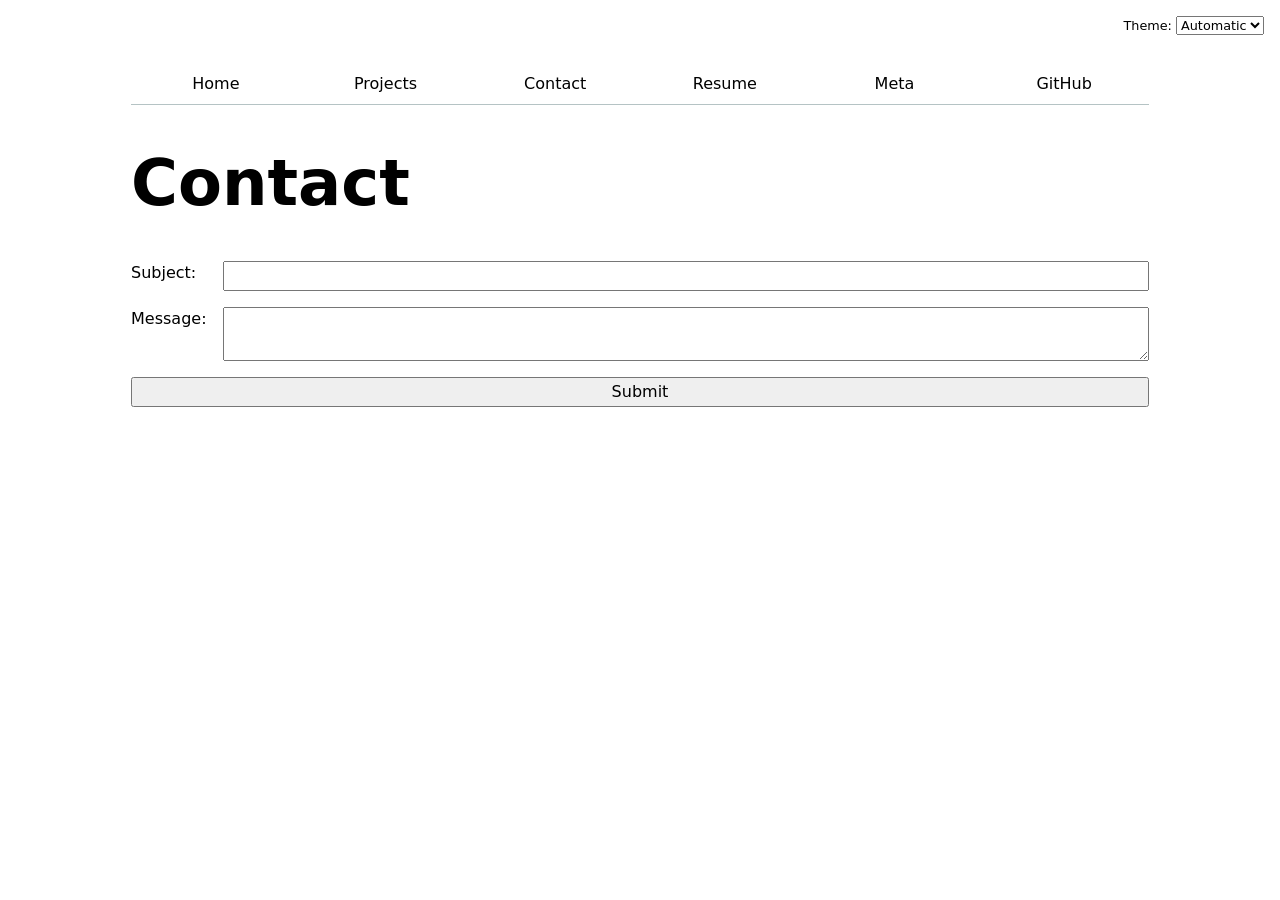
<file: contact/index.html>
<!DOCTYPE html>
<html lang="en">
<head>
    <meta charset="UTF-8">
    <meta name="viewport" content="width=device-width, initial-scale=1.0">
    <title>Contact</title>
    <link rel="stylesheet" href="../style.css">
    <script type="module" src="../global.js"></script>
</head>

<body>
    <h1>Contact</h1>
    <form action="mailto:marshaevd@gmail.com"
      method="GET">

    <label>
        Subject:
        <input name="subject">
    </label>

    <label>
        Message:
        <textarea name="body"></textarea>
    </label>

    <button>Submit</button>
</form>
</body>
</html>
</file>
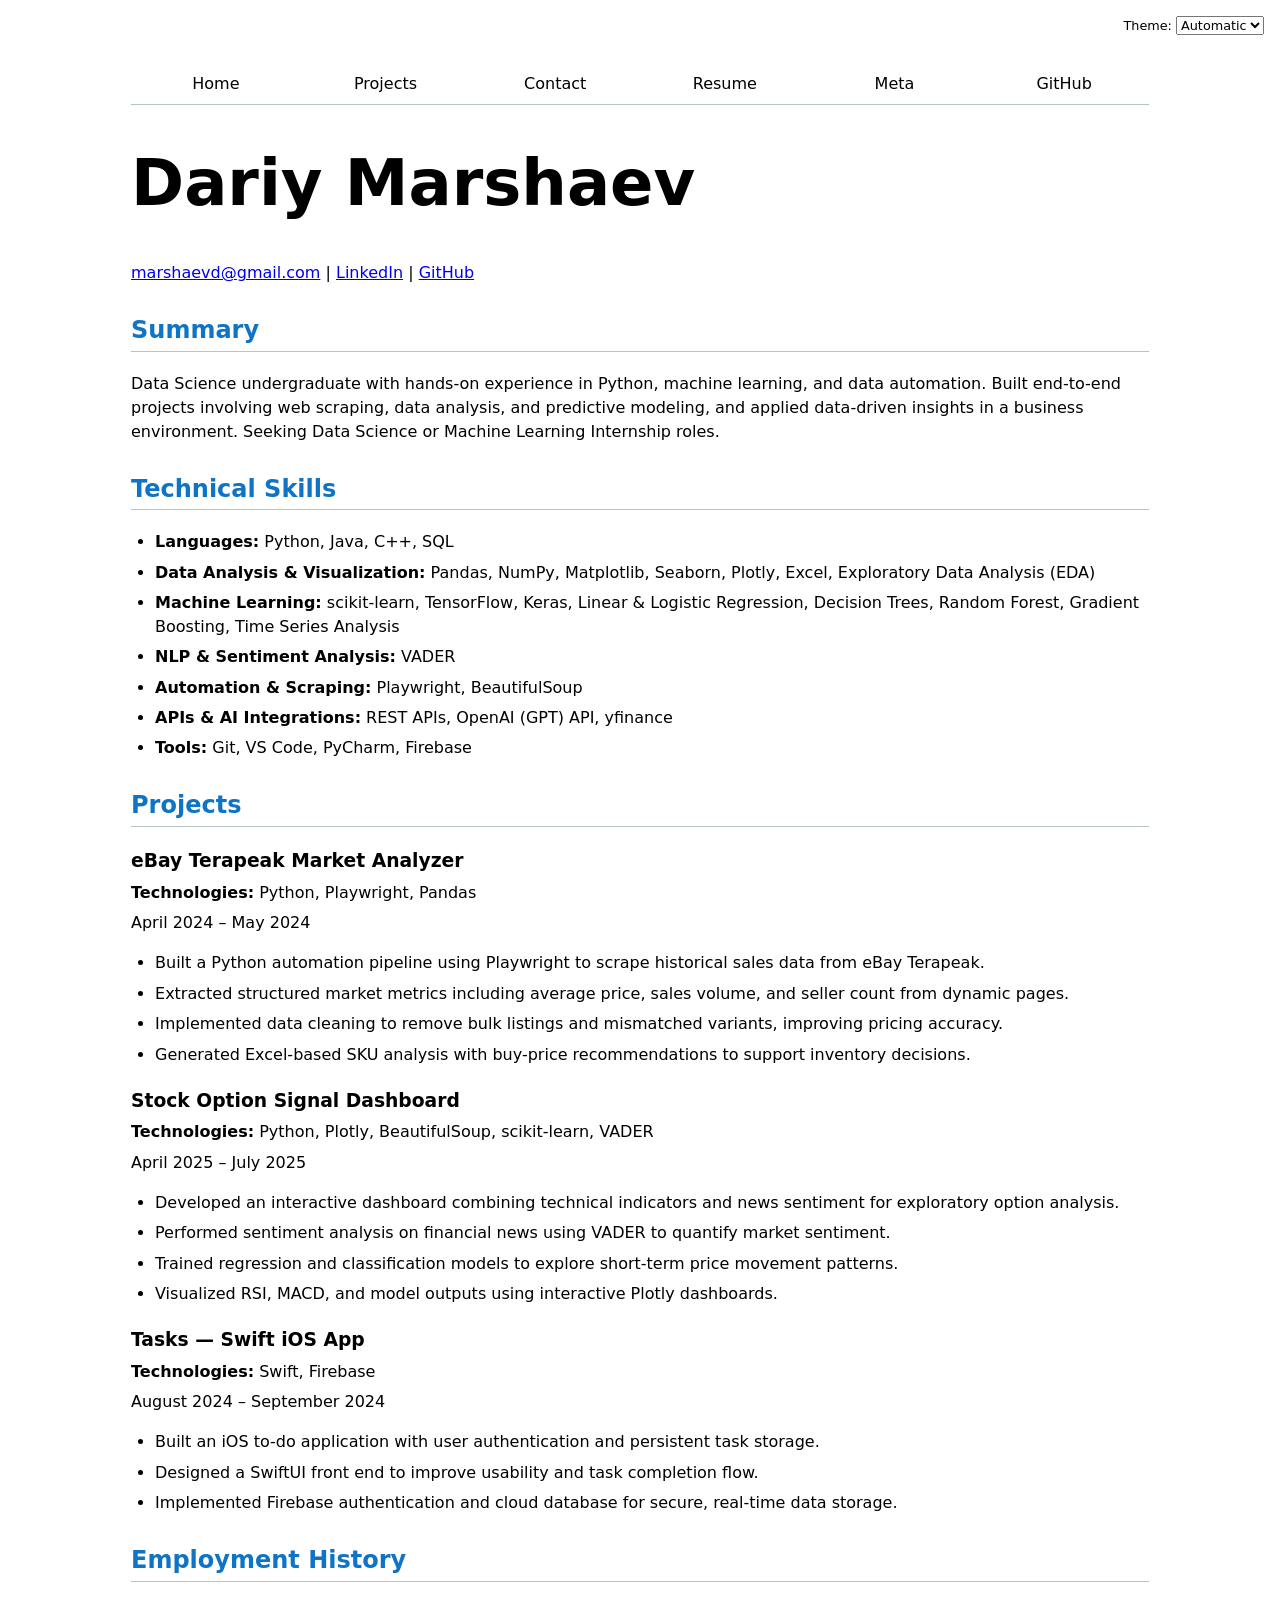
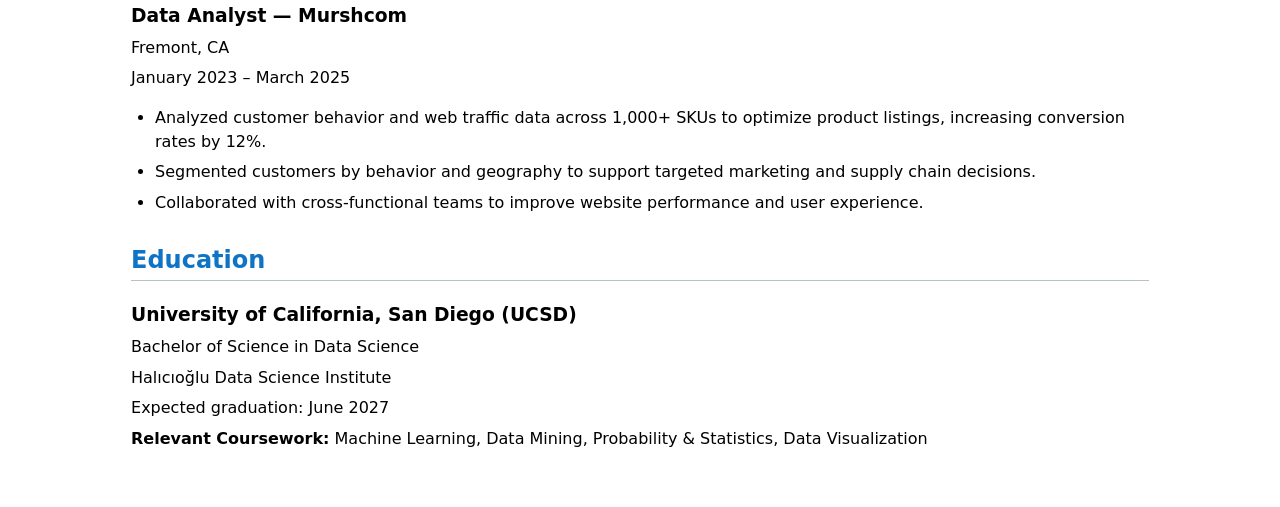
<file: resume/index.html>
<!DOCTYPE html>
<html lang="en">
<head>
    <meta charset="UTF-8">
    <meta name="viewport" content="width=device-width, initial-scale=1.0">
    <title>Dariy Marshaev: Resume</title>
    <link rel="stylesheet" href="../style.css">
    <script type="module" src="../global.js"></script>
</head>

<body class="resume">

    <h1>Dariy Marshaev</h1>

    <p>
        <a href="mailto:marshaevd@gmail.com">marshaevd@gmail.com</a> |
        <a href="https://www.linkedin.com/in/dariym" target="_blank">LinkedIn</a> |
        <a href="https://github.com/DariyMarsh" target="_blank">GitHub</a>
    </p>

    <section>
        <h2>Summary</h2>

        <p>
            Data Science undergraduate with hands-on experience in Python,
            machine learning, and data automation. Built end-to-end projects
            involving web scraping, data analysis, and predictive modeling,
            and applied data-driven insights in a business environment.
            Seeking Data Science or Machine Learning Internship roles.
        </p>
    </section>

    <section>
        <h2>Technical Skills</h2>

        <ul>
            <li>
                <strong>Languages:</strong>
                Python, Java, C++, SQL
            </li>

            <li>
                <strong>Data Analysis &amp; Visualization:</strong>
                Pandas, NumPy, Matplotlib, Seaborn, Plotly, Excel,
                Exploratory Data Analysis (EDA)
            </li>

            <li>
                <strong>Machine Learning:</strong>
                scikit-learn, TensorFlow, Keras, Linear &amp; Logistic Regression,
                Decision Trees, Random Forest, Gradient Boosting,
                Time Series Analysis
            </li>

            <li>
                <strong>NLP &amp; Sentiment Analysis:</strong>
                VADER
            </li>

            <li>
                <strong>Automation &amp; Scraping:</strong>
                Playwright, BeautifulSoup
            </li>

            <li>
                <strong>APIs &amp; AI Integrations:</strong>
                REST APIs, OpenAI (GPT) API, yfinance
            </li>

            <li>
                <strong>Tools:</strong>
                Git, VS Code, PyCharm, Firebase
            </li>
        </ul>
    </section>

    <section>
        <h2>Projects</h2>

        <article>
            <h3>eBay Terapeak Market Analyzer</h3>

            <p>
                <strong>Technologies:</strong>
                Python, Playwright, Pandas
            </p>

            <p>
                <time datetime="2024-04">April 2024</time>
                –
                <time datetime="2024-05">May 2024</time>
            </p>

            <ul>
                <li>
                    Built a Python automation pipeline using Playwright to
                    scrape historical sales data from eBay Terapeak.
                </li>

                <li>
                    Extracted structured market metrics including average price,
                    sales volume, and seller count from dynamic pages.
                </li>

                <li>
                    Implemented data cleaning to remove bulk listings and
                    mismatched variants, improving pricing accuracy.
                </li>

                <li>
                    Generated Excel-based SKU analysis with buy-price
                    recommendations to support inventory decisions.
                </li>
            </ul>
        </article>

        <article>
            <h3>Stock Option Signal Dashboard</h3>

            <p>
                <strong>Technologies:</strong>
                Python, Plotly, BeautifulSoup, scikit-learn, VADER
            </p>

            <p>
                <time datetime="2025-04">April 2025</time>
                –
                <time datetime="2025-07">July 2025</time>
            </p>

            <ul>
                <li>
                    Developed an interactive dashboard combining technical
                    indicators and news sentiment for exploratory option analysis.
                </li>

                <li>
                    Performed sentiment analysis on financial news using VADER
                    to quantify market sentiment.
                </li>

                <li>
                    Trained regression and classification models to explore
                    short-term price movement patterns.
                </li>

                <li>
                    Visualized RSI, MACD, and model outputs using interactive
                    Plotly dashboards.
                </li>
            </ul>
        </article>

        <article>
            <h3>Tasks — Swift iOS App</h3>

            <p>
                <strong>Technologies:</strong>
                Swift, Firebase
            </p>

            <p>
                <time datetime="2024-08">August 2024</time>
                –
                <time datetime="2024-09">September 2024</time>
            </p>

            <ul>
                <li>
                    Built an iOS to-do application with user authentication
                    and persistent task storage.
                </li>

                <li>
                    Designed a SwiftUI front end to improve usability and
                    task completion flow.
                </li>

                <li>
                    Implemented Firebase authentication and cloud database
                    for secure, real-time data storage.
                </li>
            </ul>
        </article>
    </section>

    <section>
        <h2>Employment History</h2>

        <article>
            <h3>Data Analyst — Murshcom</h3>

            <p>Fremont, CA</p>

            <p>
                <time datetime="2023-01">January 2023</time>
                –
                <time datetime="2025-03">March 2025</time>
            </p>

            <ul>
                <li>
                    Analyzed customer behavior and web traffic data across
                    1,000+ SKUs to optimize product listings, increasing
                    conversion rates by 12%.
                </li>

                <li>
                    Segmented customers by behavior and geography to support
                    targeted marketing and supply chain decisions.
                </li>

                <li>
                    Collaborated with cross-functional teams to improve website
                    performance and user experience.
                </li>
            </ul>
        </article>
    </section>

    <section>
        <h2>Education</h2>

        <article>
            <h3>University of California, San Diego (UCSD)</h3>

            <p>Bachelor of Science in Data Science</p>

            <p>Halıcıoğlu Data Science Institute</p>

            <p>
                Expected graduation:
                <time datetime="2027-06">June 2027</time>
            </p>

            <p>
                <strong>Relevant Coursework:</strong>
                Machine Learning, Data Mining, Probability &amp; Statistics,
                Data Visualization
            </p>
        </article>
    </section>

</body>
</html>
</file>
<file: style.css>
html {
    color-scheme: light dark;
    --border-color: oklch(50% 10% 200 / 40%);
    --color-accent: oklch(55% 0.15 250);
    accent-color: var(--color-accent);
}

body {
    font: 100%/1.5 system-ui;
    max-width: 100ch;
    margin-inline: auto;
    padding: 3.5em 1em 1em;
}

img {
    max-width: 100%;
    height: auto;
}

nav {
    display: flex;
    margin-bottom: 2em;
    border-bottom: 1px solid var(--border-color);
}

nav a {
    flex: 1;
    text-decoration: none;
    color: inherit;
    text-align: center;
    padding: 0.5em;
}

nav a.current {
    border-bottom: 0.4em solid var(--border-color);
    padding-bottom: 0.1em;
}

nav a:hover {
    border-bottom: 0.4em solid var(--color-accent);
    padding-bottom: 0.1em;
    background-color: color-mix(in oklch, var(--color-accent), canvas 85%);
}

h1 {
    font-size: 400%;
}

h1, h2, h3, h4, h5, h6 {
    line-height: 1.1;
    text-wrap: balance;
}

input, textarea, button, select {
    font: inherit;
    box-sizing: border-box;
    min-width: 0;
}

form {
    display: grid;
    grid-template-columns: auto 1fr;
    gap: 1em;
}

form label {
    display: grid;
    grid-template-columns: subgrid;
    grid-column: 1 / -1;
}

form button {
    grid-column: 1 / -1;
}

.projects {
    display: grid;
    grid-template-columns: repeat(auto-fill, minmax(15em, 1fr));
    gap: 1em;
}

.projects article {
    display: grid;
    grid-template-rows: subgrid;
    grid-row: span 3;
}

.projects h2 {
    margin: 0;
}

.projects img {
    width: 100%;
}

.resume section {
    margin-block: 2em;
}

.resume h2 {
    color: var(--color-accent);
    border-bottom: 1px solid var(--border-color);
    padding-bottom: 0.3em;
}

.resume article {
    margin-block: 1.5em;
}

.resume h3 {
    margin-bottom: 0.5em;
}

.resume article p {
    margin-block: 0.4em;
}

.resume ul {
    padding-left: 1.5em;
}

.resume li {
    margin-block: 0.4em;
}

@media (max-width: 30em) {
    nav {
        flex-wrap: wrap;
    }

    h1 {
        font-size: 300%;
        overflow-wrap: anywhere;
    }

    .projects {
        grid-template-columns: 1fr;
    }
}

.color-scheme {
    position: absolute;
    top: 1rem;
    right: 1rem;
    font-size: 80%;
}

.projects h3 {
    margin: 0;
}

#profile-stats dl {
    display: grid;
    grid-template-columns: repeat(4, 1fr);
    gap: 1em;
    text-align: center;
}

#profile-stats dt {
    font-size: 0.875em;
}

#profile-stats dd {
    margin: 0;
    font-size: 2em;
    font-weight: bold;
}

@media (max-width: 30em) {
    #profile-stats dl {
        grid-template-columns: repeat(2, 1fr);
    }
}

.project-year {
    font-family: Baskerville, Georgia, serif;
    font-variant-numeric: oldstyle-nums;
    color: color-mix(in oklch, canvastext 65%, canvas);
}

.chart-container {
    display: flex;
    align-items: center;
    gap: 2em;
    flex-wrap: wrap;
}

#projects-pie-plot {
    width: 20em;
    max-width: 100%;
    margin-block: 2em;
    overflow: visible;
}

.legend {
    flex: 1;
    display: grid;
    grid-template-columns: repeat(auto-fill, minmax(9em, 1fr));
    gap: 1em;
    min-width: min(100%, 12em);
    list-style: none;
    border: 1px solid var(--border-color);
    padding: 1em;
}

.legend-item button {
    display: flex;
    align-items: center;
    gap: 0.5em;
    background: none;
    color: inherit;
    border: 0;
    padding: 0.4em;
    cursor: pointer;
}

.swatch {
    display: inline-block;
    width: 1em;
    aspect-ratio: 1;
    border-radius: 0.2em;
    background: var(--color);
}

#projects-pie-plot path {
    cursor: pointer;
    transition: opacity 300ms, fill 300ms;
}

#projects-pie-plot:has(path:hover) path:not(:hover) {
    opacity: 0.5;
}

#projects-pie-plot .selected, .legend .selected {
    --color: oklch(60% 0.25 0) !important;
}

#projects-pie-plot path.selected {
    fill: var(--color);
}

#projects-pie-plot path:focus-visible {
    outline: none;
    stroke: canvastext;
    stroke-width: 1.5;
}

.legend button:focus-visible {
    outline: 2px solid var(--color-accent);
}

.searchBar {
    width: 100%;
    padding: 0.6em;
    margin-top: 1em;
}

dl.stats {
    display: grid;
    grid-template-columns: repeat(auto-fit, minmax(9em, 1fr));
    gap: 1em;
    margin: 0;
    text-align: center;
}

dl.stats dt {
    font-size: 0.75em;
    text-transform: uppercase;
    letter-spacing: 0.05em;
    color: color-mix(in oklch, canvastext 60%, canvas);
}

dl.stats dd {
    margin: 0;
    font-size: 1.6em;
    font-weight: bold;
}

#chart svg {
    width: 100%;
    height: auto;
}

.gridlines .tick line {
    stroke-opacity: 0.35;
}

.gridlines .domain {
    display: none;
}

#chart circle {
    transition: 200ms;
    transform-origin: center;
    transform-box: fill-box;
}

#chart circle:hover {
    transform: scale(1.5);
}

#chart circle.selected {
    fill: #ff6b6b;
}

dl.info {
    display: grid;
    grid-template-columns: auto 1fr;
    gap: 0.25em 1em;
    margin: 0;
    font-size: 0.875em;
    transition-duration: 500ms;
    transition-property: opacity, visibility;
}

dl.info dt {
    color: color-mix(in oklch, canvastext 60%, canvas);
}

dl.info dd {
    margin: 0;
    font-weight: 500;
}

dl.info[hidden]:not(:hover, :focus-within) {
    opacity: 0;
    visibility: hidden;
}

.tooltip {
    position: fixed;
    top: 1em;
    left: 1em;
    z-index: 10;
    max-width: 22em;
    padding: 0.75em 1em;
    background-color: color-mix(in oklch, canvas 85%, transparent);
    backdrop-filter: blur(6px);
    border-radius: 0.5em;
    box-shadow: 0 0.25em 1em oklch(0% 0 0 / 20%);
}

.tooltip a {
    overflow-wrap: anywhere;
}

@keyframes marching-ants {
    to {
        stroke-dashoffset: -8; /* 5 + 3 */
    }
}

#chart .selection {
    fill-opacity: 0.1;
    stroke: currentColor;
    stroke-opacity: 0.7;
    stroke-dasharray: 5 3;
    animation: marching-ants 2s linear infinite;
}

#selection-count {
    font-weight: 500;
}
</file>
